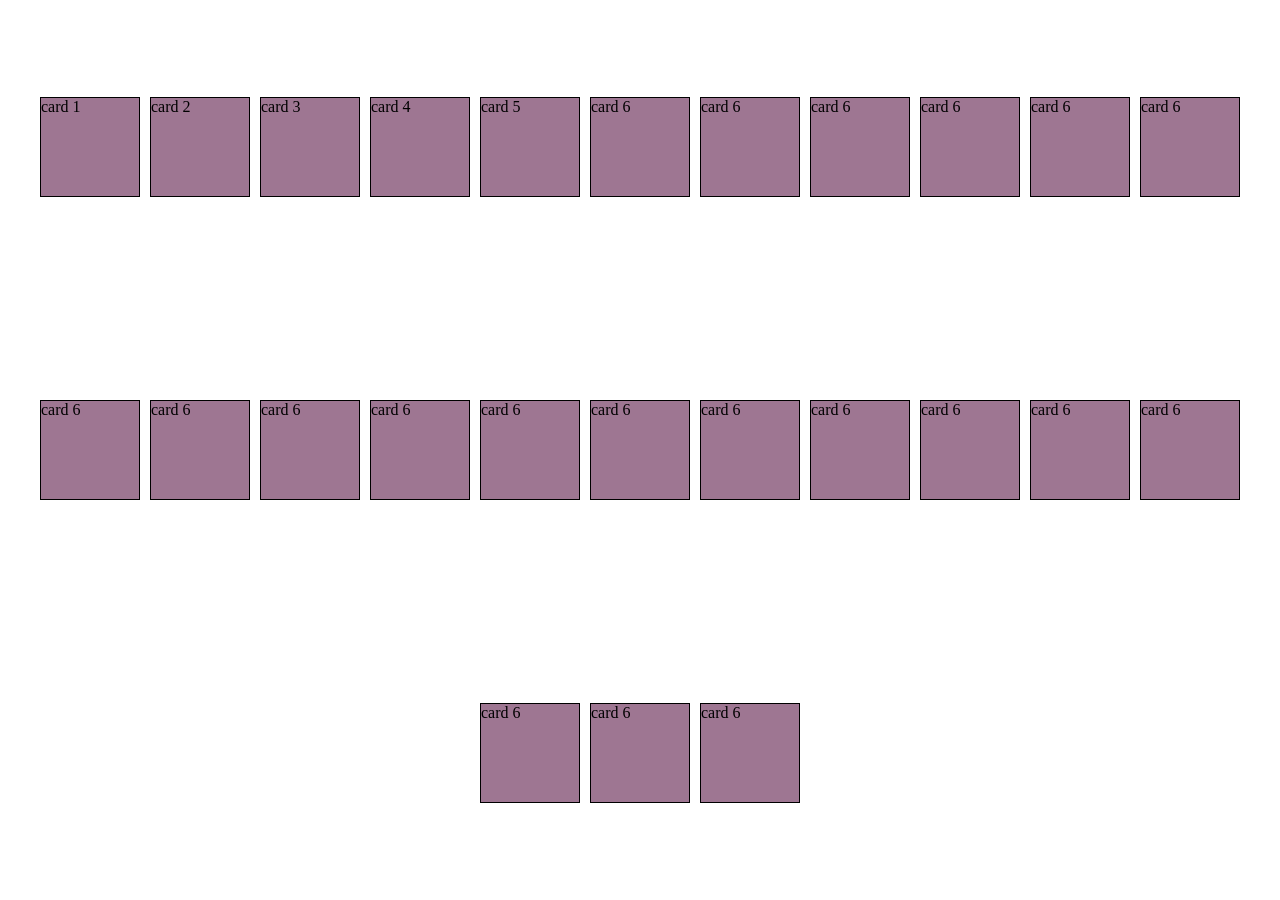
<file: lacter 13/index.html>
<!DOCTYPE html>
<html lang="en">
<head>
    <meta charset="UTF-8">
    <meta name="viewport" content="width=device-width, initial-scale=1.0">
    <title>Document</title>
    <link rel="stylesheet" href="style.css">
</head>
<body>
    <div class="container">
        <div class="item">card 1</div>
        <div class="item">card 2</div>
        <div class="item">card 3</div>
        <div class="item">card 4</div>
        <div class="item">card 5</div>
        <div class="item">card 6</div>
        <div class="item">card 6</div>
        <div class="item">card 6</div>
        <div class="item">card 6</div>
        <div class="item">card 6</div>
        <div class="item">card 6</div>
        <div class="item">card 6</div>
        <div class="item">card 6</div>
        <div class="item">card 6</div>
        <div class="item">card 6</div>
        <div class="item">card 6</div>
        <div class="item">card 6</div>
        <div class="item">card 6</div>
        <div class="item">card 6</div>
        <div class="item">card 6</div>
        <div class="item">card 6</div>
        <div class="item">card 6</div>
        <div class="item">card 6</div>
        <div class="item">card 6</div>
        <div class="item">card 6</div>
    </div>
</body>
</html>
</file>
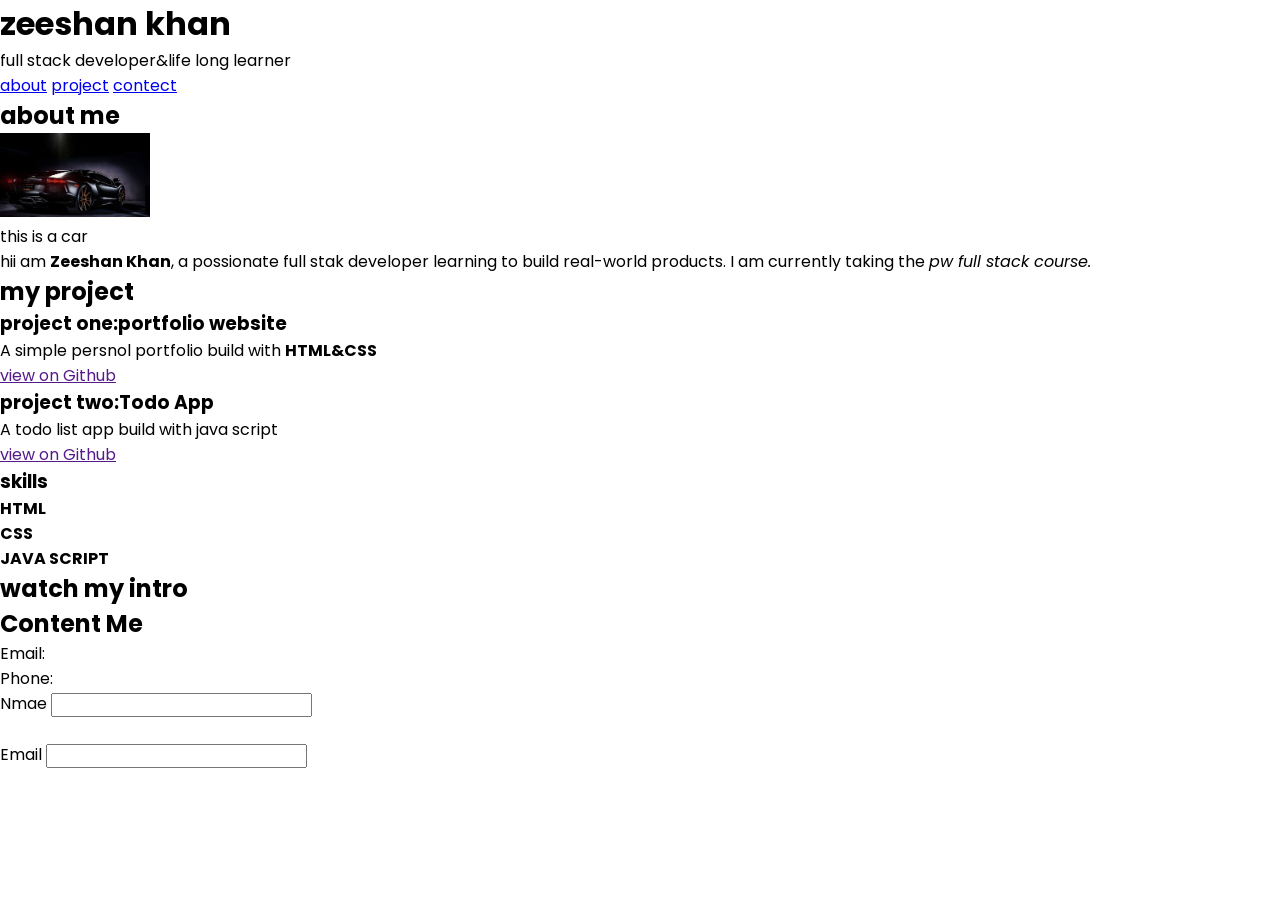
<file: portfollio.html>
<!DOCTYPE html>
<html lang="en">

<head>
    <meta charset="UTF-8">
    <meta name="viewport" content="width=device-width, initial-scale=1.0">
    <title>zeeshan khan portfolio</title>
    <link rel="stylesheet" href="style.css">
</head>

<body>
    <header>
        <h1>zeeshan khan</h1>
        <p>full stack developer&life long learner</p>
        <nav>
            <a href="about">about</a>
            <a href="project">project</a>
            <a href="intro">contect</a>
        </nav>
    </header>

    <main>
        <section id="about">
            <h2>about me</h2>
            <figure>
                <img src="images.jpg" width="150px" height300px="" alt="">
                <figcaption>this is a car</figcaption>
            </figure>
            <p>hii am <strong>Zeeshan Khan</strong>, a possionate full stak developer learning to build real-world products. I am currently taking the <em>pw full stack course.</em></p>
        </section>
        <section id="project">
            <h2>my project</h2>
            <h3>project one:portfolio website</h3>
            <p>A simple persnol portfolio build with <b>HTML&CSS</b></p>
            <a href="">view on Github</a>
            <h3>project two:Todo App</h3>
            <p>A todo list app build with java script</p>
            <a href="">view on Github</a>
            <h3>skills</h3>
            <p><b>HTML <br> CSS <br> JAVA SCRIPT</b></p>
        </section>
        <section>
            <h2>watch my intro</h2>

        </section>

    </main>

    <footer>
        <h2>Content Me</h2>
        <p>Email: <a href="zeeshan khan@gmail.com"></a></p>
        <p>Phone: <a href="03114654677"></a></p>

        <form action="">
            <label for="name">Nmae</label>
            <input type="text" id="name">

            <br><br>

            <label for="email">Email</label>
            <input type="email" id="email">
        </form>

    </footer>
</body>

</html>
</file>
<file: lacter 13/style.css>
* {
    padding: 0;
    margin: 0;
    box-sizing: border-box;
}

.container {
display: flex;
justify-content: center;
gap: 10px;
justify-content: center;
align-items: center;
flex-direction: row;
height: 100vh;
flex-wrap: wrap;
}
.item {
    width: 100px;
    height: 100px;
    background-color: rgb(158, 118, 146);
    border: 1px solid black;
    
}
</file>
<file: style.css>
@import url('https://fonts.googleapis.com/css2?family=Poppins:ital,wght@0,100;0,200;0,300;0,400;0,500;0,600;0,700;0,800;0,900;1,100;1,200;1,300;1,400;1,500;1,600;1,700;1,800;1,900&display=swap');

*{
    padding: 0;
    margin: 0;
    box-sizing: border-box;
    font-family: "Poppins", sans-serif;
}
</file>
